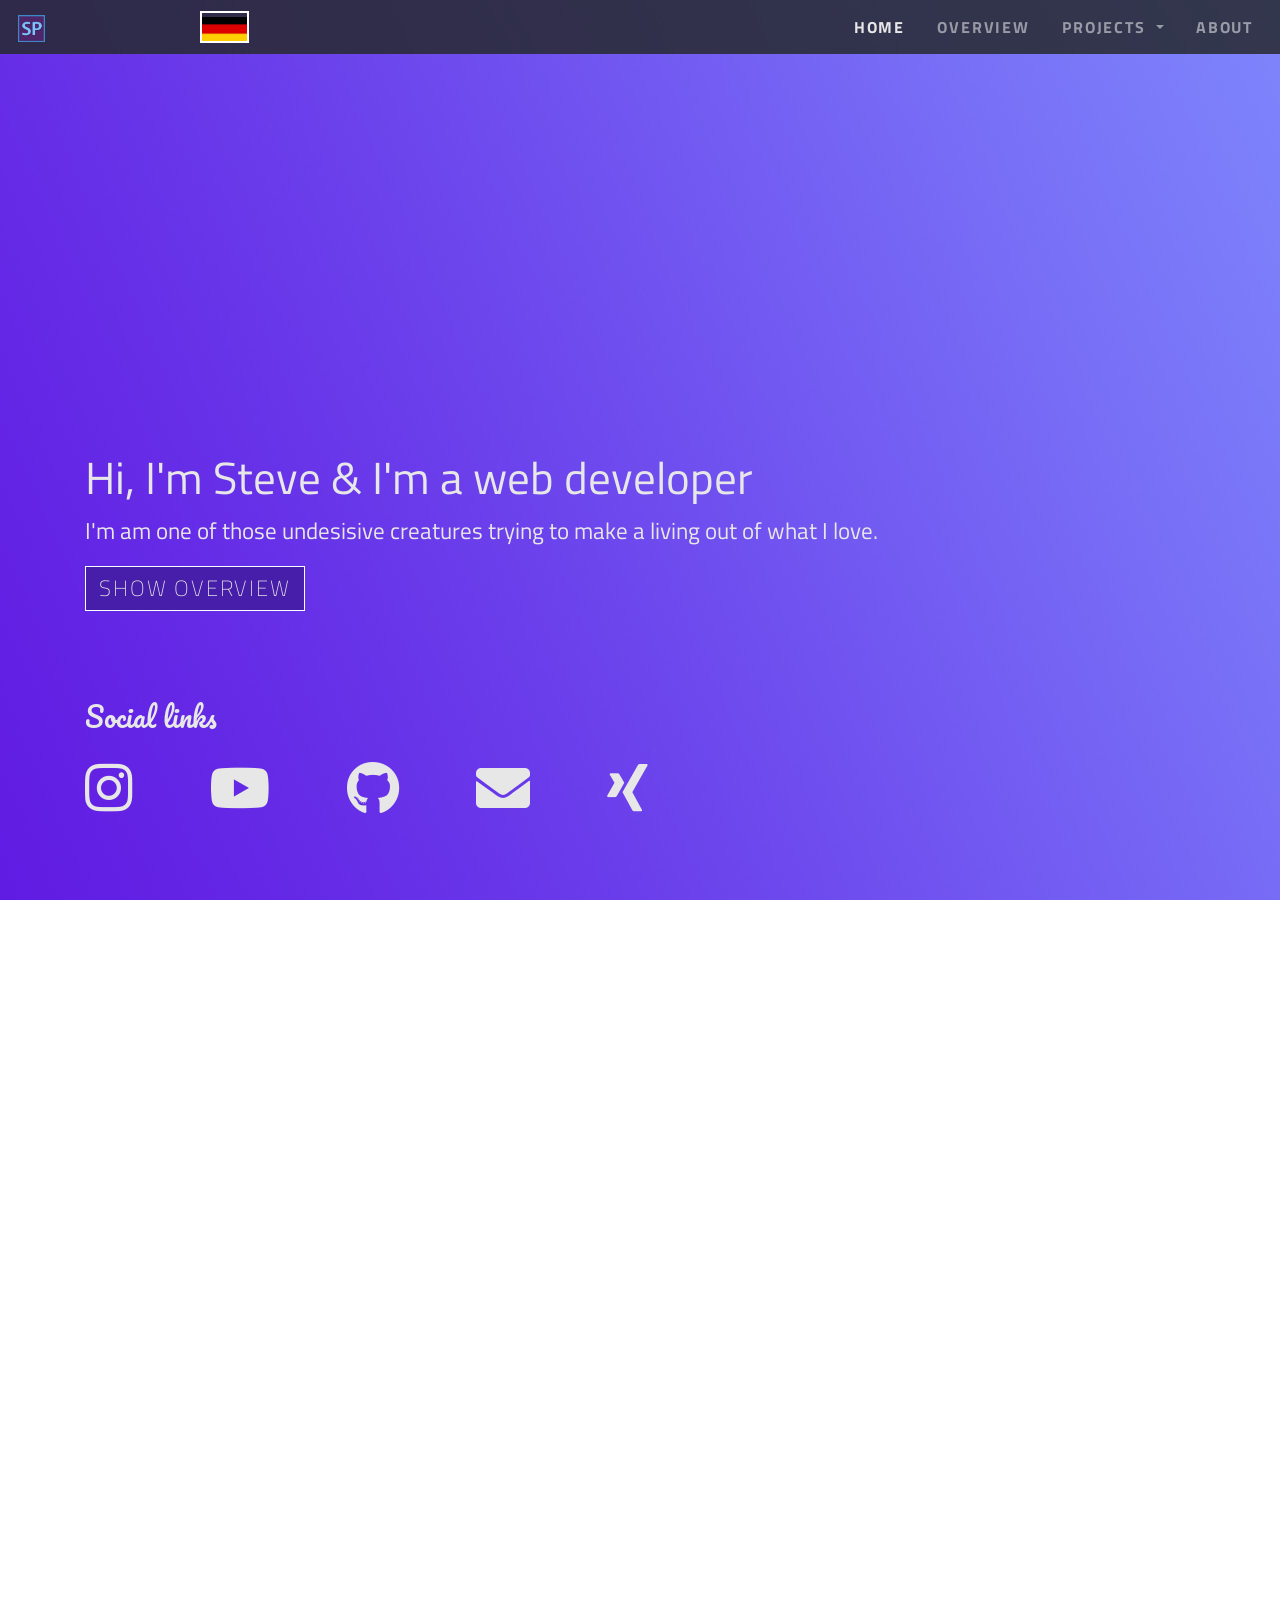
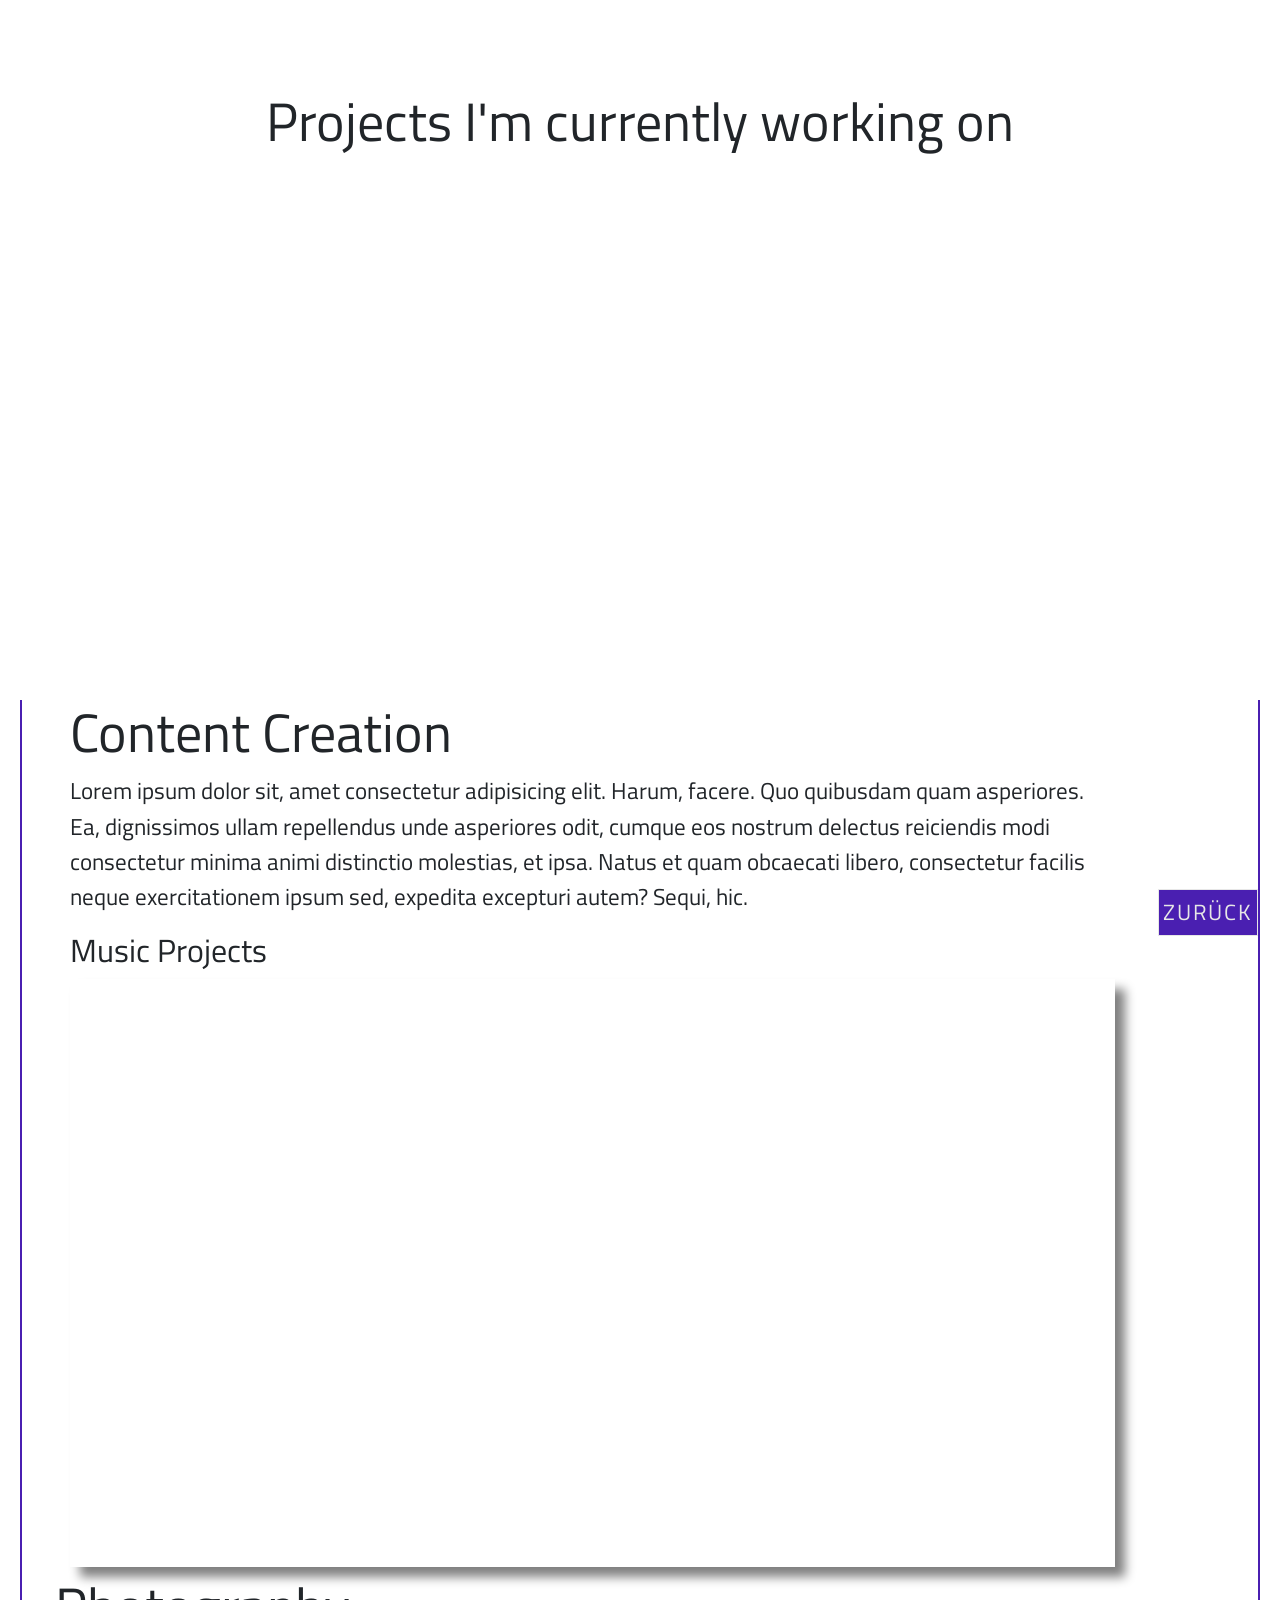
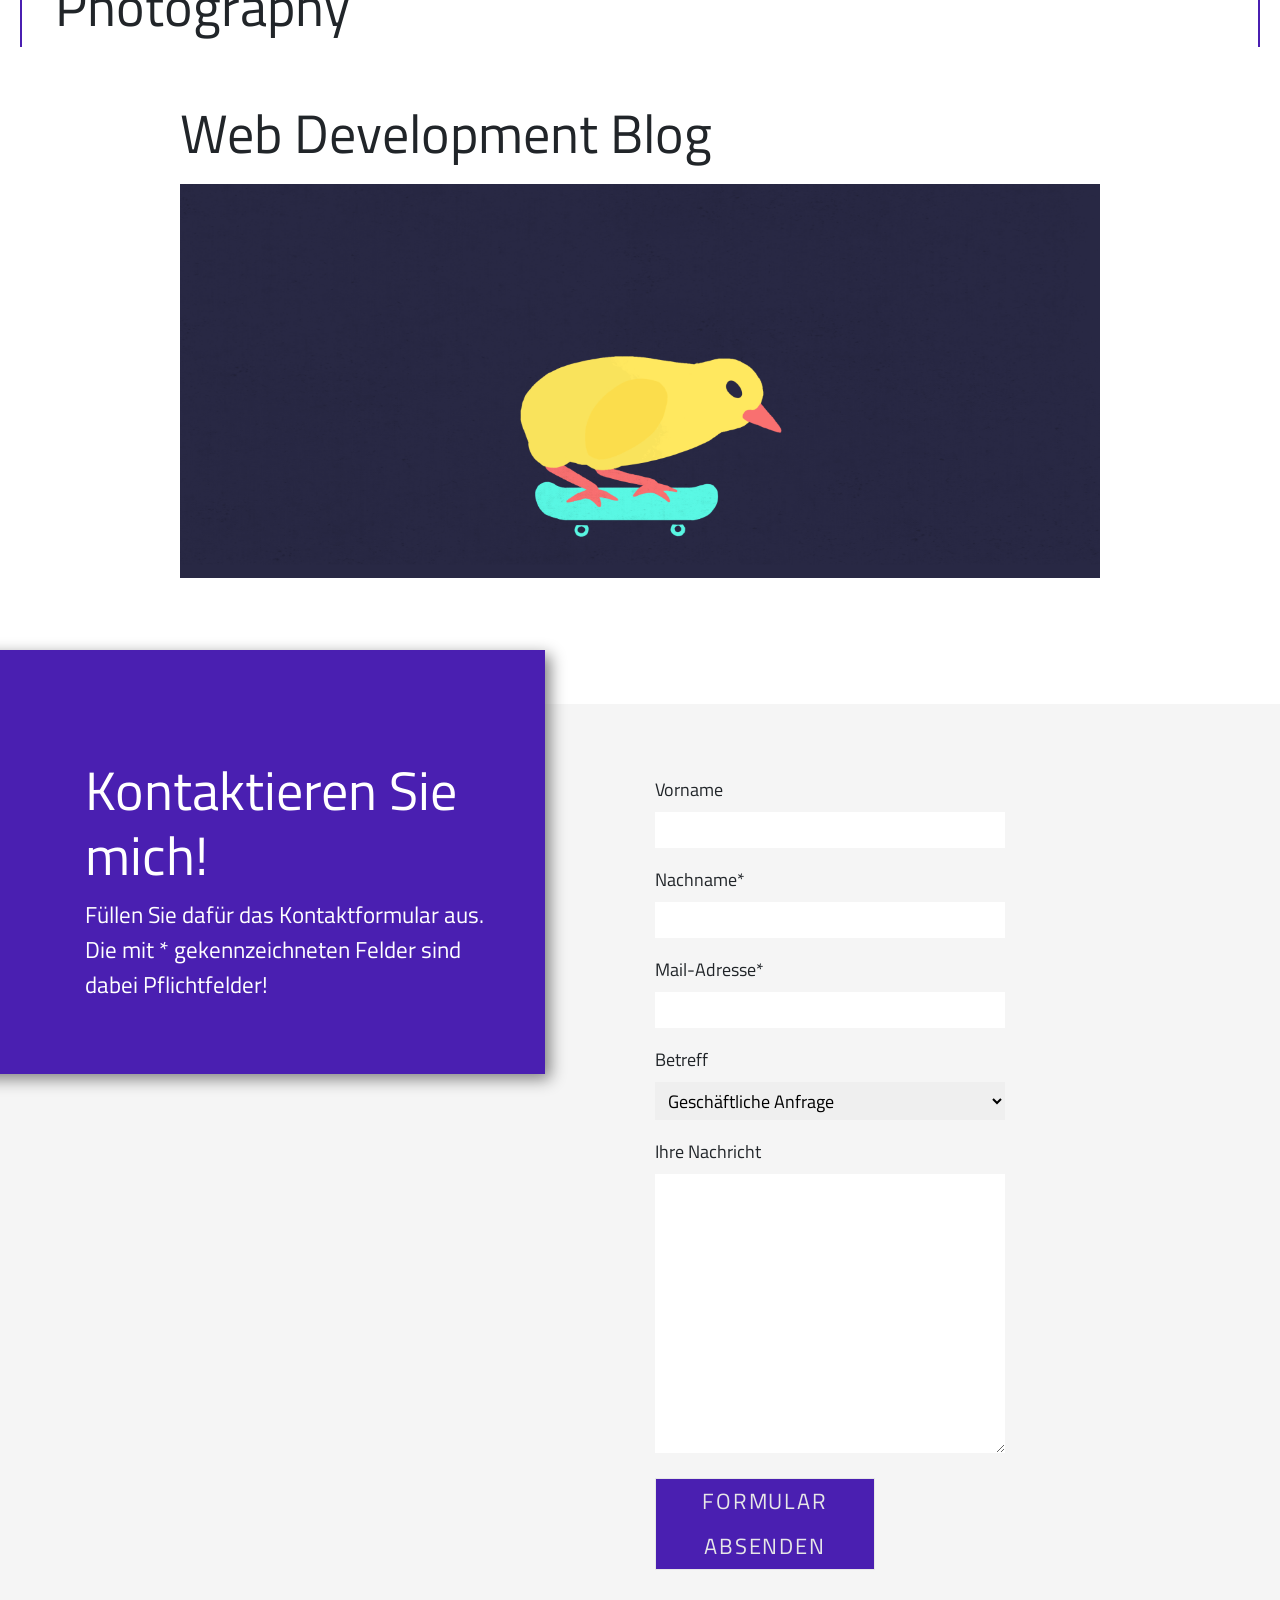
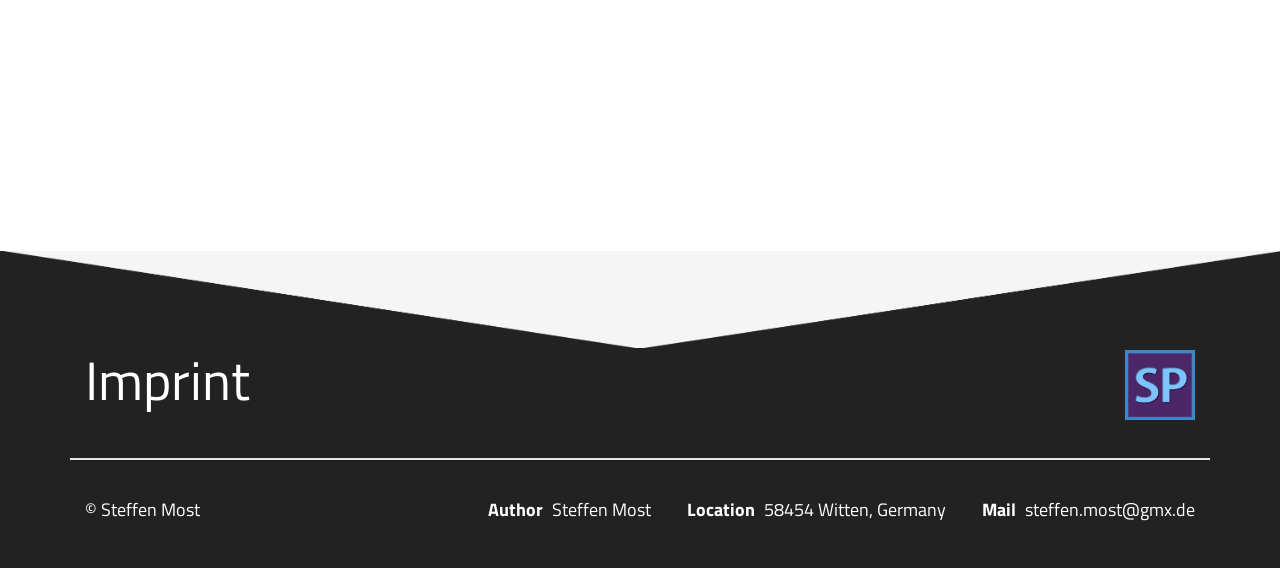
<file: index.html>
<!doctype html>
<html lang="en">

<head>
    <!-- Required meta tags -->
    <meta charset="utf-8">
    <meta name="viewport" content="width=device-width, initial-scale=1, shrink-to-fit=no">

    <link rel="icon" href="resources/graphics/logo.png">

    <!-- External Stylesheets -->
    <link rel="stylesheet" href="https://unpkg.com/aos@next/dist/aos.css" />

    <!-- Font Awesome -->
    <link rel="stylesheet" href="resources/vendors/fontawesome/css/all.css">

    <!-- Author Stylesheets-->
    <link rel="stylesheet" href="resources/stylesheets/style.css">

    <!-- Fonts -->
    <link href="https://fonts.googleapis.com/css?family=Titillium+Web&display=swap" rel="stylesheet">
    <link href="https://fonts.googleapis.com/css?family=Pacifico&display=swap" rel="stylesheet">

    <title>SteveProjects</title>
</head>

<body data-spy="scroll" data-target="#navbarResponsive">
    <header>
        <!-- Home Section -->
        <div id="home" class="full-size-container"
            style="background-image: url('resources/graphics/background_gradient.jpg');">
            <!-- Navigation -->
            <nav class="navbar navbar-expand-md navbar-dark bg-dark fixed-top">
                <a class="navbar-brand" href="index.html"><img src="resources/graphics/logo.png"></a>
                <button class="navbar-toggler" type="button" data-toggle="collapse" data-target="#navbarResponsive">
                    <span class="navbar-toggler-icon"></span>
                </button>

                <a class="language-flag" href="#" title="switch to this language"><img src="resources/graphics/ger.png"
                        width="45px"></a>

                <div id="navbarResponsive" class="collapse navbar-collapse">
                    <ul class="navbar-nav ml-auto">
                        <li class="nav-item">
                            <a class="nav-link" href="#home">Home</a>
                        </li>
                        <li class="nav-item">
                            <a class="nav-link" href="#overview">Overview</a>
                        </li>
                        <li class="nav-item dropdown">
                            <a class="nav-link dropdown-toggle" href="projects" id="navbarDropdown" role="button"
                                data-toggle="dropdown" aria-haspopup="true" aria-expanded="false">
                                Projects
                            </a>
                            <div class="dropdown-menu" aria-labelledby="navbarDropdown">
                                <a class="dropdown-item" href="#">Content Creation</a>
                                <a class="dropdown-item" href="#">Web Dev. Blog</a>
                                <a class="dropdown-item" href="#">Cooking Diary</a>
                            </div>
                        </li>
                        <li class="nav-item">
                            <a class="nav-link" href="#about">About</a>
                        </li>
                    </ul>
                </div>
            </nav>

            <div id="titleContainer" class="container">
                <div class="row">
                    <div class="col">
                        <h1>Hi, I'm Steve & I'm a web developer</h1>
                        <p>I'm am one of those undesisive creatures trying to make a living out of what I love.</p>
                        <a href="#overview" class="enable-animation btn-an btn-1"> <svg class="enable-animation">
                                <rect x="0" y="0" fill="none" width="100%" height="100%" />
                            </svg>Show Overview</a>
                        <div class="social-links">
                            <h2>Social links</h2>
                            <a href="https://www.instagram.com/steve96.music"><i class="fab fa-instagram"></i></a>
                            <a href="https://www.youtube.com/c/steffenem"><i class="fab fa-youtube"></i></a>
                            <a href="https://github.com/steffen-most"><i class="fab fa-github"></i></a>
                            <a href="mailto:steffen.most@gmx.de"><i class="fas fa-envelope"></i></a>
                            <a href="https://www.xing.com/profile/Steffen_Most2/cv"><i class="fab fa-xing"></i></a>
                        </div>
                    </div>
                </div>
            </div>
        </div>
    </header>

    <main>
        <!-- Title Section -->
        <div class="container my-5" data-aos="zoom-in">
            <div class="row">
                <div class="col text-center">
                    <h2>Target the path.</h2>
                    <p>When your target in life hasn't yet shown up to you...why wait? Make the journey to your life
                        target.
                    </p>
                </div>
            </div>
        </div>

        <!-- Fixed Img Section -->

        <figure>
            <div class="fixed-wrap">
                <div id="fixed">

                </div>
            </div>
        </figure>

        <!-- Overview -->
        <div id="overview" class="container pt-5">
            <div class="row">
                <div class="col text-center">
                    <h2>Projects I'm currently working on</h2>
                </div>
            </div>

        </div>

        <div class="container mt-4" data-aos="fade-up">
            <div class="row justify-content-between">
                <div class="content-box">
                    <img src="resources/images/creation.png" class="img-fluid" alt="">
                    <div class="text-content">
                        <div>
                            <h3 class="enable-animation">Content Creation</h3>
                            <a id="contentCreationBt" href="#contentCreation"
                                class="enable-animation btn-an btn-1 mt-2"> <svg class="enable-animation">
                                    <rect x="0" y="0" fill="none" width="100%" height="100%" />
                                </svg>Discover</a>
                        </div>
                    </div>
                </div>
                <div class="content-box">
                    <img src="resources/images/code.png" class="img-fluid" alt="">
                    <div class="text-content">
                        <div>
                            <h3 class="enable-animation">Web Development Blog</h3>
                            <a href="#" class="enable-animation btn-an btn-1 small mt-2"> <svg class="enable-animation">
                                    <rect x="0" y="0" fill="none" width="100%" height="100%" />
                                </svg>Preview</a>
                            <a href="#" class="enable-animation btn-an btn-1 mt-2"> <svg class="enable-animation">
                                    <rect x="0" y="0" fill="none" width="100%" height="100%" />
                                </svg>Discover</a>
                        </div>
                    </div>
                </div>
                <div class="content-box">
                    <img src="resources/images/cooking.png" class="img-fluid" alt="">

                    <div class="text-content">
                        <div>
                            <h3 class="enable-animation">Cooking Diary</h3>
                            <a href="#" class="enable-animation btn-an btn-1 mt-2"> <svg class="enable-animation">
                                    <rect x="0" y="0" fill="none" width="100%" height="100%" />
                                </svg>Discover</a>
                        </div>
                    </div>
                </div>
            </div>
        </div>

        <!-- Content Creation Preview -->
        <section id="contentCreation" class="mt-5 preview-box">
            <a href="#" class="enable-animation btn-an btn-3">Zurück</a>
            <div class="container">
                <div class="row">
                    <div class="col-11 px-0">
                        <h2>Content Creation</h2>
                        <p>Lorem ipsum dolor sit, amet consectetur adipisicing elit. Harum, facere. Quo quibusdam quam
                            asperiores. Ea, dignissimos ullam repellendus unde asperiores odit, cumque eos nostrum
                            delectus reiciendis modi consectetur minima animi distinctio molestias, et ipsa. Natus et
                            quam obcaecati libero, consectetur facilis neque exercitationem ipsum sed, expedita
                            excepturi autem? Sequi, hic.</p>
                    </div>
                </div>

                <div class="row">
                    <div class="col-11 px-0">
                        <h3>Music Projects</h3>
                        <iframe id="youtube" width="100%" height="315"
                            src="https://www.youtube.com/embed/1hHWomZgUcs?start=165" frameborder="0"
                            allow="accelerometer; autoplay; encrypted-media; gyroscope; picture-in-picture"
                            allowfullscreen></iframe>
                    </div>
                </div>

                <div class="row">
                    <div class="row">
                        <h2>Photography</h2>
                    </div>
                </div>
            </div>
        </section>

        <!-- Web Dev Blog Preview -->
        <section id="webDevBlog" class="mt-5">
            <div class="container">
                <div class="row">
                    <div class="offset-1 col-10">
                        <h2>Web Development Blog</h2>
                        <p></p>
                        <img src="resources/images/example.gif" class="img-fluid"
                            alt="Animated part of the web dev blog">

                    </div>
                </div>
            </div>
        </section>

        <!-- Contact -->
        <div id="contact" class="max-container my-7 py-5">
            <div class="container">
                <div class="row">
                    <div class="col-12 col-lg-5 pr-4 form-left">
                        <h2>Kontaktieren Sie mich!</h2>
                        <p>F&uuml;llen Sie dafür das Kontaktformular aus. Die mit * gekennzeichneten Felder sind dabei Pflichtfelder!</p>
                    </div>
                    <div class="col-12 offset-lg-1 col-lg-5 col-xl-4 pt-3">
                        <form method="post" action="">
                            <label for="fName">Vorname</label>
                            <input id="fName" type="text" name="fName">
                            <label for="lName">Nachname*</label>
                            <input id="lName" type="text" name="lName" required>
                            <label for="mail">Mail-Adresse*</label>
                            <input id="mail" type="email" name="mail" required>
                            <label for="subject">Betreff</label>
                            <select id="subject" name="subject" required>
                                <option>Gesch&auml;ftliche Anfrage</option>
                                <option>Feedback</option>
                                <option>Pers&ouml;nliche Frage</option>
                                <option>Sonstiges</option>
                            </select>
                            <label for="message">Ihre Nachricht</label>
                            <textarea id="message" name="message" rows="10" maxlength="2000" required></textarea>
                            <div class="d-flex align-items-end mt-3">
                                <button type="submit" class="btn-an btn-3">Formular absenden</button>
                            </div>
                        </form>
                    </div>
                </div>
            </div>
        </div>

        <!-- About -->
        <div id="about" class="container mt-5 pt-3" data-aos="fade-right">
            <div class="row">
                <div class="col-12 col-md-7 col-lg-8">
                    <h2>About Me</h2>
                    <p>Lorem ipsum dolor sit amet consectetur adipisicing elit. Cum consequatur dolor voluptatibus
                        repellat sunt laborum cumque natus earum eaque accusantium excepturi quos amet, ipsum
                        repellendus maxime facere laboriosam possimus asperiores, laudantium dolorum sint! Aperiam
                        reprehenderit quibusdam sunt tempore vel?</p>

                    <h3>Contact</h3>
                    <p>Feel free to contact me regarding any issues, questions or business requests. While beeing active
                        on all my linked socials the best way to contact me is via my mail adress <a
                            href="mailto:info@steveprojects.de" title="mail me">info@steveprojects.de</a>.</p>
                </div>
                <div class="col-12 col-md-5 col-lg-4 my-auto">
                    <img src="resources/images/profile.jpg" class="border-rounded img-fluid">
                </div>
            </div>
            <div class="row">
                <div class="offset-1 col-10">
                    <hr>
                    <h3 class="text-center">My Path</h3>
                    <p class="text-center">"Where I've come from & where I'm going"</p>
                    <ul id="vita">
                        <li>
                            <dl>
                                <dt>Working as Web Developer besides my study</dt>
                                <dd>since Nov 2019</dd>
                            </dl>
                            <p>Since I've been a part of my home towns agency for communication and design <a
                                    href="https://www.meap.de/"
                                    title="follow this link to get to the company's home page">Meap</a> I've improved
                                my SASS skills and structure. Additionally, I've started understanding the basics of php
                                and how to use it in order to build a wordpress based webpage.</p>
                        </li>
                        <li data-aos="fade">
                            <dl>
                                <dt>Trainee as a Java Software Developer</dt>
                                <dd>Mar 2019 - Aug 2019</dd>
                            </dl>
                            <p>Right before my bachelor thesis my university offered me a chance to do a practical
                                semester by a company of my choice.</p>
                        </li>
                        <li data-aos="fade">
                            <dl>
                                <dt>Studying computer science and economics (B. Sc.)</dt>
                                <dd>since August 2016</dd>
                            </dl>
                            <p>Immediately after quitting my previous study I've started a new chapter. Just half a mile
                                away from the old campus the <a href="https://www.fh-dortmund.de/en/">University of
                                    Applied Sciences of Dortmund</a> is located. Believing that this subject can provide
                                me the best of both worlds, I've begun to start another study here.</p>
                            <p>Study contents: Economics, Java Development, Software Construction, Web Development,
                                Marketing, (Cost) Accounting, Project Management</p>
                        </li>
                        <li data-aos="fade">
                            <dl>
                                <dt>Studying computer science (B. Sc.)</dt>
                                <dd>Aug 2015 - Aug 2016</dd>
                            </dl>
                            <p>I did study this subject at the <a href="https://www.tu-dortmund.de/en"
                                    title="follow this link to get to the university's home page">technical university
                                    of Dortmund</a>. After two challenging semesters, particularly in my private life I
                                realised I wasn't that type of guy (god bless them) who loves to disassemble his own
                                computer
                                and build it from scratch by himself. I never felt like it and so I made a hard but
                                necessary decision to quit.</p>
                            <p>In the year I've spent there I've got taught about the Java programming language and the
                                basics of software construction. Furthermore, I've passed a course which focused on
                                computer structure and assembler programming.</p>
                        </li>
                        <li data-aos="fade">
                            <dl>
                                <dt>Doing my a levels</dt>
                                <dd>2007 - 2015</dd>
                            </dl>
                            <p>Back in the good old days... Well, at that time it weren't the good days, were they? :)
                            </p>
                        </li>
                    </ul>
                </div>
            </div>
        </div>
    </main>

    <footer class="position-relative">
        <img src="resources/graphics/bow.png" class="img-fluid">
        <div class="container">
            <div class="row align-items-center">
                <div class="col-6">
                    <h2>Imprint</h2>
                </div>
                <div class="col-6 text-right">
                    <img src="resources/graphics/logo.png" width="70px" class="img-fluid" alt="logo">
                </div>
            </div>
        </div>
        <div id="imprint" class="container">
            <div class="row">
                <div class="col-12 col-lg-2">
                    <span>&copy; Steffen Most</span>
                    <hr class="d-lg-none">
                </div>
                <div class="col-12 col-lg-10">
                    <dl>
                        <dt>Author</dt>
                        <dd>Steffen Most</dd>
                        <dt>Location</dt>
                        <dd>58454 Witten, Germany</dd>
                        <dt>Mail</dt>
                        <dd>steffen.most@gmx.de</dd>
                    </dl>
                </div>
            </div>
        </div>
        </div>
    </footer>


    <!-- data-aos="fade-bottom" -->


    <!-- Optional JavaScript -->
    <!-- jQuery first, then Popper.js, then Bootstrap JS -->
    <script src="resources/vendors/jquery/jquery-3.4.1.js"></script>
    <script src="resources/vendors/bootstrap/dist/js/bootstrap.bundle.min.js"></script>

    <!-- AOS Library -->
    <script src="resources/vendors/aos/aos.js"></script>
    <script>
        AOS.init({
            offset: 200,
            duration: 1000
        });
    </script>

    <!-- Own scripts -->
    <script src="resources/scripts/youtube.js"></script>
    <script src="resources/scripts/smooth-scrolling.js"></script>
    <script src="resources/scripts/preview-boxes.js#"></script>
</body>

</html>
</file>
